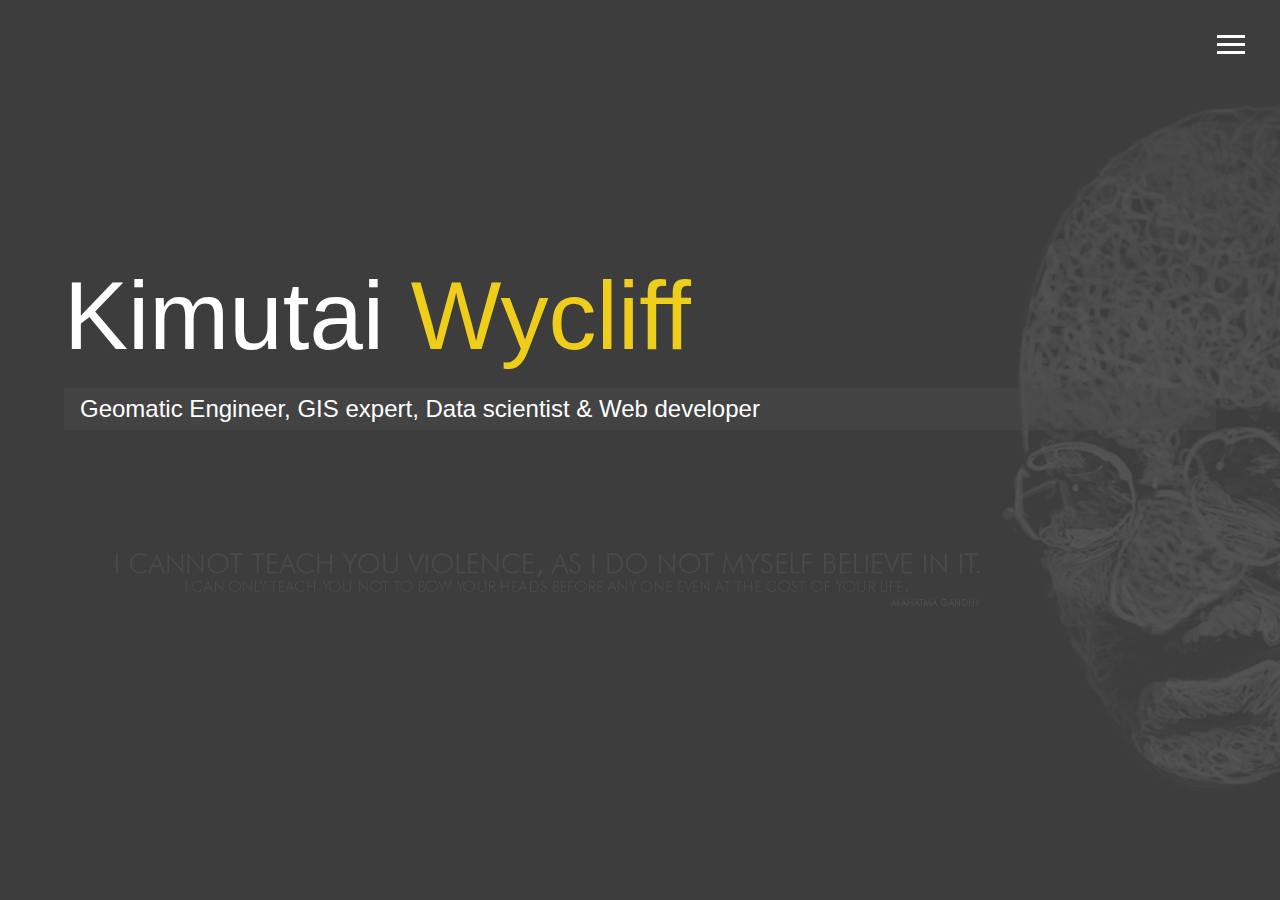
<file: index.html>
<!DOCTYPE html>
<html lang="en">

<head>
  <meta charset="UTF-8">
  <meta name="viewport" content="width=device-width, initial-scale=1.0">
  <meta http-equiv="X-UA-Compatible" content="ie=edge">
  <link rel="stylesheet" href="https://use.fontawesome.com/releases/v5.2.0/css/all.css" integrity="sha384-hWVjflwFxL6sNzntih27bfxkr27PmbbK/iSvJ+a4+0owXq79v+lsFkW54bOGbiDQ"
    crossorigin="anonymous">

  <link rel="stylesheet" href="main.css">
  <title>Welcome To Cliff's Site</title>
</head>

<body id="bg-img">
  <header>
    <div class="menu-btn">
      <div class="btn-line"></div>
      <div class="btn-line"></div>
      <div class="btn-line"></div>
    </div>

    <nav class="menu">
      <div class="menu-branding">
        <div class="portrait"></div>
      </div>
      <ul class="menu-nav">
        <li class="nav-item current">
          <a href="home.html" class="nav-link">
            Home
          </a>
        </li>
        <li class="nav-item">
          <a href="about.html" class="nav-link">
            About Me
          </a>
        </li>
        
        <li class="nav-item">
          <a href="contact.html" class="nav-link">
            Contact
          </a>
        </li>
        <li class="nav-item">
          <a href="population.html" class="nav-link">
            Population Map
          </a>
        </li>
          <li class="nav-item">
          <a href="map.html" class="nav-link">
            Map
          </a>
        </li>
       
      </ul>
    </nav>
  </header>

  <main id="home">
    <h1 class="lg-heading">
     Kimutai
      <span class="text-secondary">Wycliff</span>
    </h1>
    <h2 class="sm-heading">
      Geomatic Engineer, GIS expert, Data scientist & Web developer
    </h2>
    
  </main>

  <script src="main.js"></script>
</body>

</html>
</file>
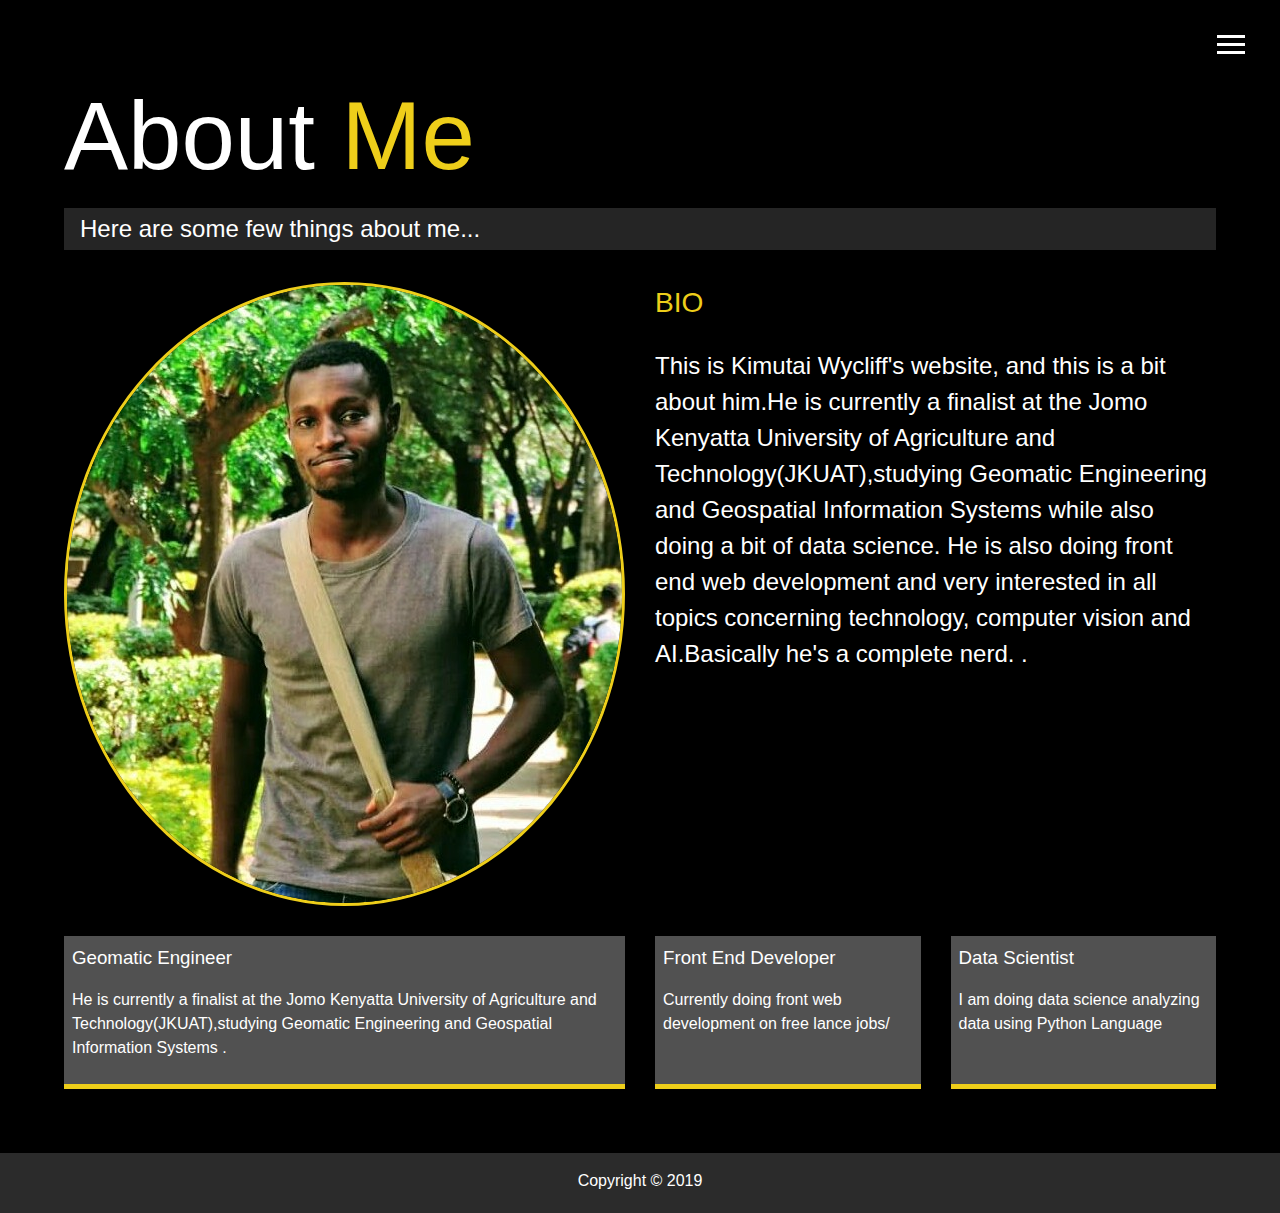
<file: about.html>
<!DOCTYPE html>
<html lang="en">

<head>
  <meta charset="UTF-8">
  <meta name="viewport" content="width=device-width, initial-scale=1.0">
  <meta http-equiv="X-UA-Compatible" content="ie=edge">
  <link rel="stylesheet" href="https://use.fontawesome.com/releases/v5.2.0/css/all.css" integrity="sha384-hWVjflwFxL6sNzntih27bfxkr27PmbbK/iSvJ+a4+0owXq79v+lsFkW54bOGbiDQ"
    crossorigin="anonymous">

  <link rel="stylesheet" href="main.css">
  <title>About Me</title>
</head>

<body>
  <header>
    <div class="menu-btn">
      <div class="btn-line"></div>
      <div class="btn-line"></div>
      <div class="btn-line"></div>
    </div>

    <nav class="menu">
      <div class="menu-branding">
        <div class="portrait"></div>
      </div>
      <ul class="menu-nav">
        <li class="nav-item">
          <a href="home.html" class="nav-link">
            Home
          </a>
        </li>
        <li class="nav-item current">
          <a href="about.html" class="nav-link">
            About Me
          </a>
        </li>
        
        <li class="nav-item">
          <a href="contact.html" class="nav-link">
            Contacts
          </a>
        </li>
        <li class="nav-item">
          <a href="population.html" class="nav-link">
            Population Map
          </a>
        </li>
          <li class="nav-item">
          <a href="map.html" class="nav-link">
            Map
          </a>
          </li>
          
      </ul>
    </nav>
  </header>

  <main id="about">
    <h1 class="lg-heading">
      About
      <span class="text-secondary">Me</span>
    </h1>
    <h2 class="sm-heading">
      Here are some few things about me...
    </h2>
    <div class="about-info">
      <img src="dpic.JPG" alt="John Doe" class="bio-image">

      <div class="bio">
        <h3 class="text-secondary">BIO</h3>
        <p>This is Kimutai Wycliff's website, and this is a bit about him.He is currently a finalist at the Jomo Kenyatta University of Agriculture and Technology(JKUAT),studying Geomatic Engineering and Geospatial Information Systems while also doing a bit of data science. He is also doing front end web development and very interested in all topics concerning technology, computer vision and AI.Basically he's a complete nerd. .</p>
      </div>

      <div class="job job-1">
        <h3>Geomatic Engineer</h3>
        
        <p>He is currently a finalist at the Jomo Kenyatta University of Agriculture and Technology(JKUAT),studying Geomatic Engineering and Geospatial Information Systems .</p>
      </div>

      <div class="job job-2">
        <h3>Front End Developer</h3>
        
        <p>Currently doing front web development on free lance jobs/</p>
      </div>

      <div class="job job-3">
        <h3>Data Scientist</h3>
    
        <p>I am doing data science analyzing data using Python Language </p>
      </div>
    </div>
  </main>

  <footer id="main-footer">
    Copyright &copy; 2019
  </footer>

  <script src="main.js"></script>
</body>

</html>
</file>
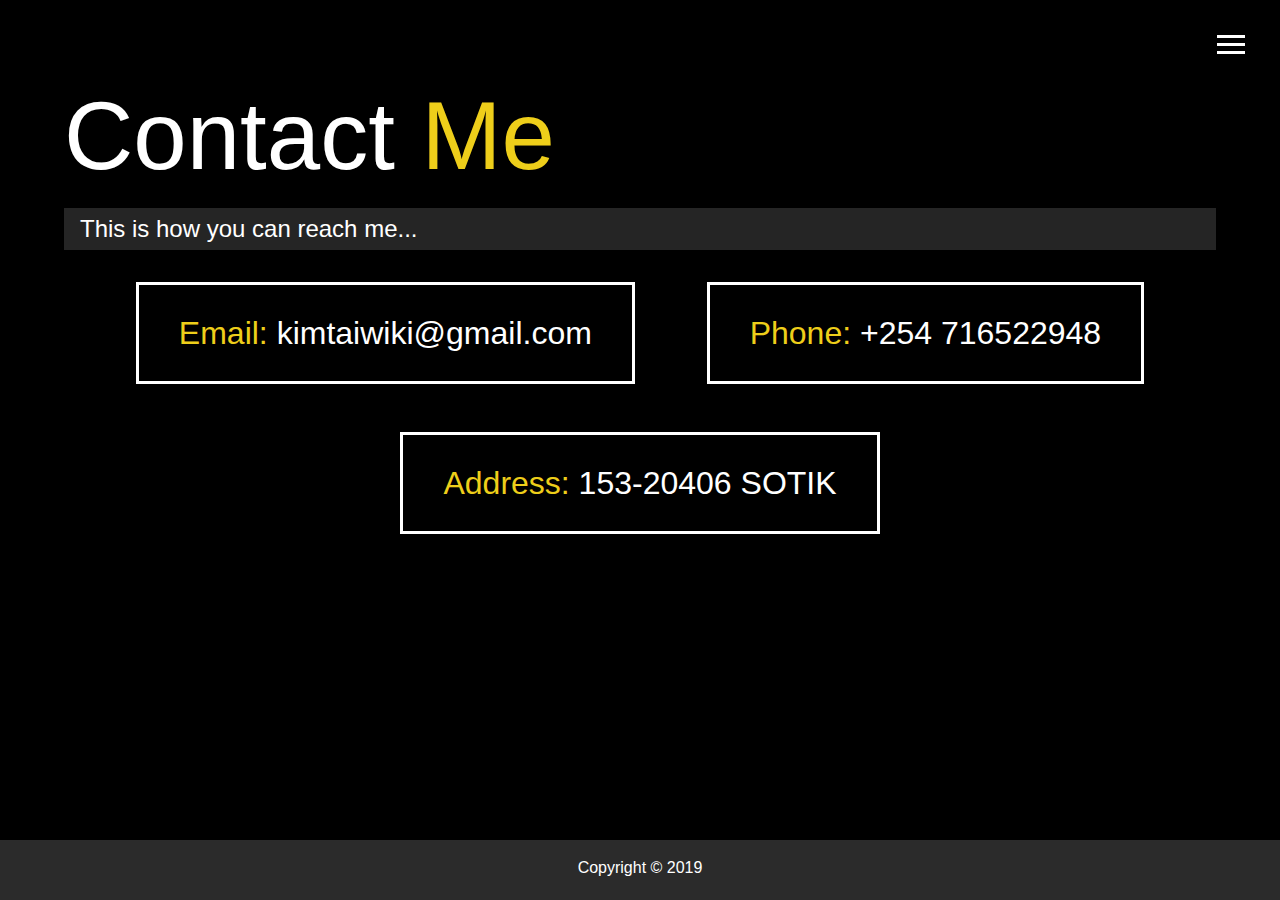
<file: contact.html>
<!DOCTYPE html>
<html lang="en">

<head>
  <meta charset="UTF-8">
  <meta name="viewport" content="width=device-width, initial-scale=1.0">
  <meta http-equiv="X-UA-Compatible" content="ie=edge">
  <link rel="stylesheet" href="https://use.fontawesome.com/releases/v5.2.0/css/all.css" integrity="sha384-hWVjflwFxL6sNzntih27bfxkr27PmbbK/iSvJ+a4+0owXq79v+lsFkW54bOGbiDQ"
    crossorigin="anonymous">

  <link rel="stylesheet" href="main.css">
  <title>Contact Me</title>
</head>

<body>
  <header>
    <div class="menu-btn">
      <div class="btn-line"></div>
      <div class="btn-line"></div>
      <div class="btn-line"></div>
    </div>

    <nav class="menu">
      <div class="menu-branding">
        <div class="portrait"></div>
      </div>
      <ul class="menu-nav">
        <li class="nav-item">
          <a href="home.html" class="nav-link">
            Home
          </a>
        </li>
        <li class="nav-item">
          <a href="about.html" class="nav-link">
            About Me
          </a>
        </li>
        
        <li class="nav-item current">
          <a href="contact.html" class="nav-link">
           contact
            
          </a>
        </li>
        <li class="nav-item">
          <a href="population.html" class="nav-link">
            Population Map
          </a>
        </li>
          <li class="nav-item">
          <a href="map.html" class="nav-link">
            Map
          </a>
          </li>
         
      </ul>
    </nav>
  </header>

  <main id="contact">
    <h1 class="lg-heading">
      Contact
      <span class="text-secondary">Me</span>
    </h1>
    <h2 class="sm-heading">
      This is how you can reach me...
    </h2>
    <div class="boxes">
      <div>
        <span class="text-secondary">Email: </span> kimtaiwiki@gmail.com
      </div>
      <div>
        <span class="text-secondary">Phone: </span> +254 716522948
      </div>
      <div>
        <span class="text-secondary">Address: </span> 153-20406 SOTIK
      </div>
    </div>
  </main>

  <footer id="main-footer">
    Copyright &copy; 2019
  </footer>

  <script src="main.js"></script>
</body>

</html>
</file>
<file: main.css>
.menu-btn {
  position: absolute;
  z-index: 3;
  right: 35px;
  top: 35px;
  cursor: pointer;
  transition: all 0.5s ease-out; }
  .menu-btn .btn-line {
    width: 28px;
    height: 3px;
    margin: 0 0 5px 0;
    background: #fff;
    transition: all 0.5s ease-out; }
  .menu-btn.close {
    transform: rotate(180deg); }
    .menu-btn.close .btn-line:nth-child(1) {
      transform: rotate(45deg) translate(5px, 5px); }
    .menu-btn.close .btn-line:nth-child(2) {
      opacity: 0; }
    .menu-btn.close .btn-line:nth-child(3) {
      transform: rotate(-45deg) translate(7px, -6px); }

.menu {
  position: fixed;
  top: 0;
  width: 100%;
  opacity: 0.9;
  visibility: hidden; }
  .menu.show {
    visibility: visible; }
  .menu-branding, .menu-nav {
    display: flex;
    flex-flow: column wrap;
    align-items: center;
    justify-content: center;
    float: left;
    width: 50%;
    height: 100vh;
    overflow: hidden; }
  .menu-nav {
    margin: 0;
    padding: 0;
    background: #373737;
    list-style: none;
    transform: translate3d(0, -100%, 0);
    transition: all 0.5s ease-out; }
    .menu-nav.show {
      transform: translate3d(0, 0, 0); }
  .menu-branding {
    background: #444;
    transform: translate3d(0, 100%, 0);
    transition: all 0.5s ease-out; }
    .menu-branding.show {
      transform: translate3d(0, 0, 0); }
    .menu-branding .portrait {
      width: 555px;
      height: 618px;
      background: url("dpic.JPG");
      border-radius: 50%;
      border: solid 3px #000000; }
  .menu .nav-item {
    transform: translate3d(600px, 0, 0);
    transition: all 0.5s ease-out; }
    .menu .nav-item.show {
      transform: translate3d(0, 0, 0); }
    .menu .nav-item.current > a {
      color: #eece1a; }
  .menu .nav-link {
    display: inline-block;
    position: relative;
    font-size: 30px;
    text-transform: uppercase;
    padding: 1rem 0;
    font-weight: 300;
    color: #fff;
    text-decoration: none;
    transition: all 0.5s ease-out; }
    .menu .nav-link:hover {
      color: chartreuse;
        transform: scale(1.25)
}

.nav-item:nth-child(1) {
  transition-delay: 0.1s; }

.nav-item:nth-child(2) {
  transition-delay: 0.2s; }

.nav-item:nth-child(3) {
  transition-delay: 0.3s; }

.nav-item:nth-child(4) {
  transition-delay: 0.4s; }

* {
  box-sizing: border-box; }

body {
  background: #000000;
  color: #fff;
  height: 100%;
  margin: 0;
  font-family: 'Segoe UI', Tahoma, Geneva, Verdana, sans-serif;
  line-height: 1.5; }
  body#bg-img {
    background: url(gandhi.jpg);
    background-attachment: fixed;
    background-size: cover; }
    body#bg-img:after {
      content: '';
      position: absolute;
      top: 0;
      right: 0;
      width: 100%;
      height: 100%;
      z-index: -1;
      background: rgba(68, 68, 68, 0.9); }

h1,
h2,
h3 {
  margin: 0;
  font-weight: 400; }
  h1.lg-heading,
  h2.lg-heading,
  h3.lg-heading {
    font-size: 6rem; }
  h1.sm-heading,
  h2.sm-heading,
  h3.sm-heading {
    margin-bottom: 2rem;
    padding: 0.2rem 1rem;
    background: rgba(73, 73, 73, 0.5); }

a {
  color: #fff;
  text-decoration: none; }

header {
  position: fixed;
  z-index: 2;
  width: 100%; }

.text-secondary {
  color: #eece1a; }

main {
  padding: 4rem;
  min-height: calc(100vh - 60px); }
  main .icons {
    margin-top: 1rem; }
    main .icons a {
      padding: 0.4rem; }
      main .icons a:hover {
        color: #eece1a;
        transition: all 0.5s ease-out; }
  main#home {
    overflow: hidden; }
    main#home h1 {
      margin-top: 20vh; }

.about-info {
  display: grid;
  grid-gap: 30px;
  grid-template-areas: 'bioimage bio bio' 'job1 job2 job3';
  grid-template-columns: repeat(3, 1fr); }
  .about-info .bio-image {
    grid-area: bioimage;
    margin: auto;
    border-radius: 50%;
    border: #eece1a 3px solid; }
  .about-info .bio {
    grid-area: bio;
    font-size: 1.5rem; }
  .about-info .job-1 {
    grid-area: job1; }
  .about-info .job-2 {
    grid-area: job2; }
  .about-info .job-3 {
    grid-area: job3; }
  .about-info .job {
    background: #515151;
    padding: 0.5rem;
    border-bottom: #eece1a 5px solid; }

.projects {
  display: grid;
  grid-gap: 0.7rem;
  grid-template-columns: repeat(3, 1fr); }
  .projects img {
    width: 100%;
    border: 3px #fff solid; }
    .projects img:hover {
      opacity: 0.5;
      border-color: #eece1a;
      transition: all 0.5s ease-out; }

.boxes {
  display: flex;
  flex-wrap: wrap;
  justify-content: space-evenly;
  align-items: center;
  margin-top: 1rem; }
  .boxes div {
    font-size: 2rem;
    border: 3px #fff solid;
    padding: 1.5rem 2.5rem;
    margin-bottom: 3rem;
    transition: all 0.5s ease-out; }
    .boxes div:hover {
      padding: 0.5rem 1.5rem;
      background: #eece1a;
      color: #000; }
      .boxes div:hover span {
        color: #000; }

.btn, .btn-dark, .btn-light {
  display: block;
  padding: 0.5rem 1rem;
  border: 0;
  margin-bottom: 0.3rem; }
  .btn:hover, .btn-dark:hover, .btn-light:hover {
    background: #eece1a;
    color: #000; }

.btn-dark {
  background: black;
  color: #fff; }

.btn-light {
  background: #c4c4c4;
  color: #333; }

#main-footer {
  text-align: center;
  padding: 1rem;
  background: #2b2b2b;
  color: #fff;
  height: 60px; }

@media screen and (min-width: 1171px) {
  .projects {
    grid-template-columns: repeat(4, 1fr); } }

@media screen and (min-width: 769px) and (max-width: 1170px) {
  .projects {
    grid-template-columns: repeat(3, 1fr); } }

@media screen and (max-width: 768px) {
  main {
    align-items: center;
    text-align: center; }
    main .lg-heading {
      line-height: 1;
      margin-bottom: 1rem; }
  ul.menu-nav,
  div.menu-branding {
    float: none;
    width: 100%;
    min-height: 0; }
    ul.menu-nav.show,
    div.menu-branding.show {
      transform: translate3d(0, 0, 0); }
  .menu-nav {
    height: 75vh;
    transform: translate3d(-100%, 0, 0);
    font-size: 24px; }
  .menu-branding {
    height: 25vh;
    transform: translate3d(100%, 0, 0); }
    .menu-branding .portrait {
      background: url("dpic.JPG");
      width: 150px;
      height: 150px; }
  .about-info {
    grid-template-areas: 'bioimage' 'bio' 'job1' 'job2' 'job3';
    grid-template-columns: 1fr; }
  .projects {
    grid-template-columns: repeat(2, 1fr); } }

@media screen and (max-width: 500px) {
  main {
    padding: 2rem; }
    main #home h1 {
      margin-top: 10vh; }
    main .lg-heading {
      margin-top: 1rem;
      font-size: 5rem; }
  .projects {
    grid-template-columns: 1fr; } }
</file>
